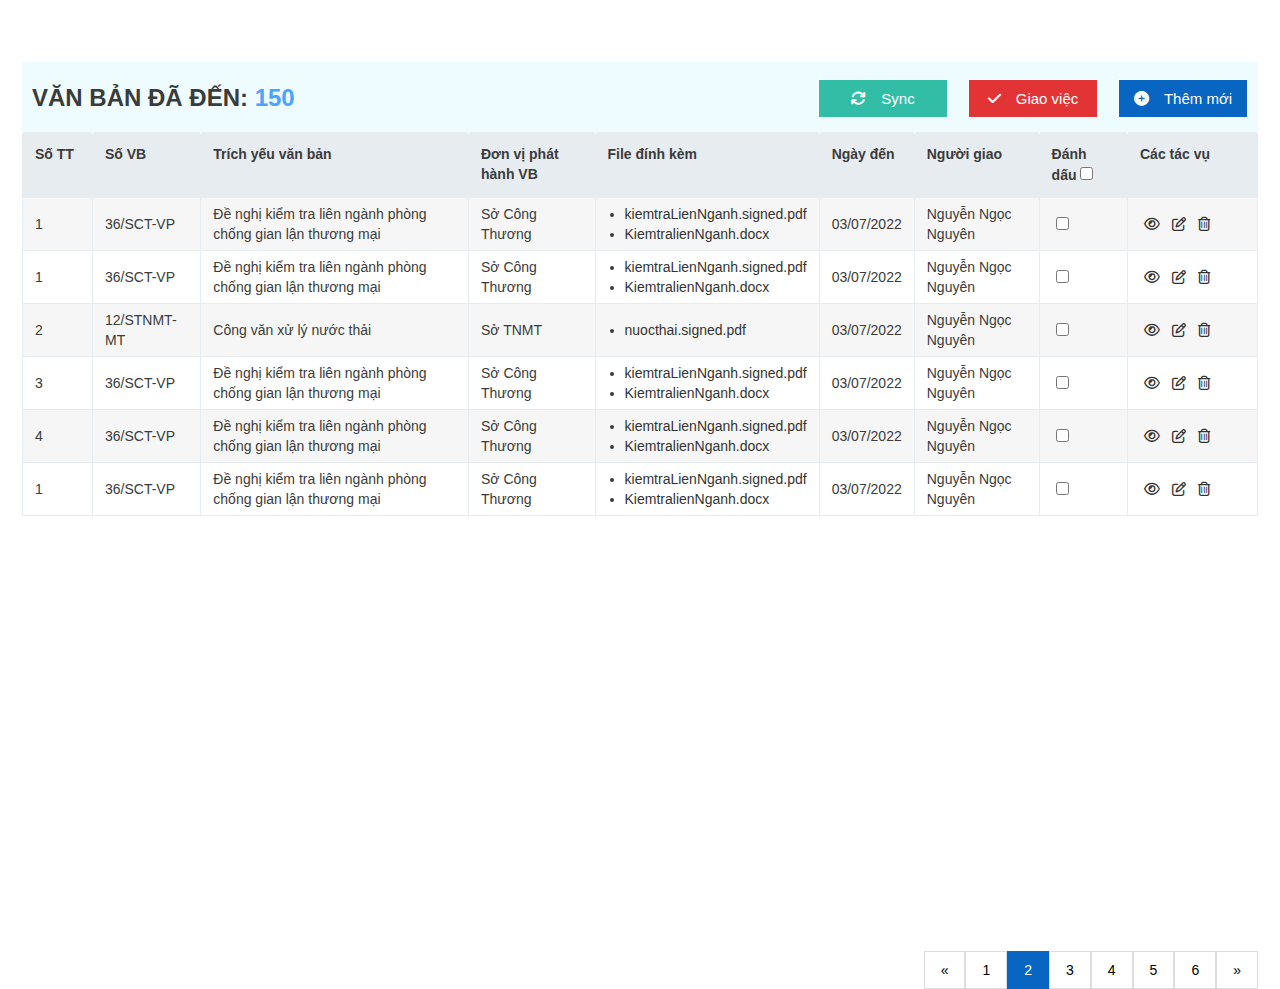
<file: index.html>
<!DOCTYPE html>
<html lang="en">

<head>
    <meta charset="UTF-8">
    <meta http-equiv="X-UA-Compatible" content="IE=edge">
    <meta name="viewport" content="width=device-width, initial-scale=1.0">
    <link rel="stylesheet" type="text/css" href="css/remind.css" />
    <link rel="stylesheet" type="text/css" href="https://cdnjs.cloudflare.com/ajax/libs/font-awesome/6.1.1/css/all.css" />
    <title>VĂN BẢN ĐẾN - PHÂN CÔNG NHẮC VIỆC</title>
</head>

<body>

    <div class="remind-section">
        <div class="remind-header">
            <h1 class="remind-header__text">Văn bản đã đến: <span>150</span></h1>
            <div class="remind-header__buttonGroup">
                <button class="BtnSync" name=""><i class="fa-solid fa-arrows-rotate"></i>Sync</button>
                <button class="BtnAssignTask" id="openformAssign"><i class="fa-solid fa-check"></i>Giao việc</button>
                <button class="BtnAddNewTask" id="openformAdd"><i class="fa-solid fa-circle-plus"></i>Thêm mới</button>
            </div>
        </div>

        <div class="table-document-income">
            <table class="table table-bordered table-fixed_header">
                <thead>
                    <tr>
                        <th>Số TT</th>
                        <th>Số VB</th>
                        <th> Trích yếu văn bản </th>
                        <th> Đơn vị phát hành VB </th>
                        <th> File đính kèm </th>
                        <th> Ngày đến </th>
                        <th> Người giao </th>
                        <th> <span>Đánh dấu</span><input type="checkbox" name="checkAllVB" /> </th>
                        <th> Các tác vụ </th>
                    </tr>
                </thead>
                <tbody>
                    <tr>
                        <td> 1 </td>
                        <td> 36/SCT-VP </td>
                        <td> Đề nghị kiểm tra liên ngành phòng chống gian lận thương mại </td>
                        <td> Sở Công Thương </td>
                        <td>
                            <ul class="listfile-documents">
                                <li><a href="#">kiemtraLienNganh.signed.pdf</a></li>
                                <li><a href="#">KiemtralienNganh.docx</a></li>
                            </ul>
                        </td>
                        <td> 03/07/2022 </td>
                        <td> Nguyễn Ngọc Nguyên </td>
                        <td><input type="checkbox" name="checkVB1" /> </td>
                        <td>
                            <a href="#"><i class="fa-regular fa-eye"></i></a>
                            <a href="#"><i class="fa-regular fa-pen-to-square"></i></a>
                            <a href="#"><i class="fa-regular fa-trash-can"></i></a>
                        </td>
                    </tr>
                    <tr>
                        <td> 1 </td>
                        <td> 36/SCT-VP </td>
                        <td> Đề nghị kiểm tra liên ngành phòng chống gian lận thương mại </td>
                        <td> Sở Công Thương </td>
                        <td>
                            <ul class="listfile-documents">
                                <li><a href="#">kiemtraLienNganh.signed.pdf</a></li>
                                <li><a href="#">KiemtralienNganh.docx</a></li>
                            </ul>
                        </td>
                        <td> 03/07/2022 </td>
                        <td> Nguyễn Ngọc Nguyên </td>
                        <td><input type="checkbox" name="checkVB1" /> </td>
                        <td>
                            <a href="#"><i class="fa-regular fa-eye"></i></a>
                            <a href="#"><i class="fa-regular fa-pen-to-square"></i></a>
                            <a href="#"><i class="fa-regular fa-trash-can"></i></a>
                        </td>
                    </tr>
                    <tr>
                        <td> 2 </td>
                        <td> 12/STNMT-MT </td>
                        <td> Công văn xử lý nước thải </td>
                        <td> Sở TNMT </td>
                        <td>
                            <ul class="listfile-documents">
                                <li><a href="#">nuocthai.signed.pdf</a></li>

                            </ul>
                        </td>
                        <td> 03/07/2022 </td>
                        <td> Nguyễn Ngọc Nguyên </td>
                        <td><input type="checkbox" name="checkVB1" /> </td>
                        <td>
                            <a href="#"><i class="fa-regular fa-eye"></i></a>
                            <a href="#"><i class="fa-regular fa-pen-to-square"></i></a>
                            <a href="#"><i class="fa-regular fa-trash-can"></i></a>
                        </td>
                    </tr>
                    <tr>
                        <td> 3 </td>
                        <td> 36/SCT-VP </td>
                        <td> Đề nghị kiểm tra liên ngành phòng chống gian lận thương mại </td>
                        <td> Sở Công Thương </td>
                        <td>
                            <ul class="listfile-documents">
                                <li><a href="#">kiemtraLienNganh.signed.pdf</a></li>
                                <li><a href="#">KiemtralienNganh.docx</a></li>
                            </ul>
                        </td>
                        <td> 03/07/2022 </td>
                        <td> Nguyễn Ngọc Nguyên </td>
                        <td><input type="checkbox" name="checkVB1" /> </td>
                        <td>
                            <a href="#"><i class="fa-regular fa-eye"></i></a>
                            <a href="#"><i class="fa-regular fa-pen-to-square"></i></a>
                            <a href="#"><i class="fa-regular fa-trash-can"></i></a>
                        </td>
                    </tr>
                    <tr>
                        <td> 4 </td>
                        <td> 36/SCT-VP </td>
                        <td> Đề nghị kiểm tra liên ngành phòng chống gian lận thương mại </td>
                        <td> Sở Công Thương </td>
                        <td>
                            <ul class="listfile-documents">
                                <li><a href="#">kiemtraLienNganh.signed.pdf</a></li>
                                <li><a href="#">KiemtralienNganh.docx</a></li>
                            </ul>
                        </td>
                        <td> 03/07/2022 </td>
                        <td> Nguyễn Ngọc Nguyên </td>
                        <td><input type="checkbox" name="checkVB1" /> </td>
                        <td>
                            <a href="#"><i class="fa-regular fa-eye"></i></a>
                            <a href="#"><i class="fa-regular fa-pen-to-square"></i></a>
                            <a href="#"><i class="fa-regular fa-trash-can"></i></a>
                        </td>
                    </tr>
                    <tr>
                        <td> 1 </td>
                        <td> 36/SCT-VP </td>
                        <td> Đề nghị kiểm tra liên ngành phòng chống gian lận thương mại </td>
                        <td> Sở Công Thương </td>
                        <td>
                            <ul class="listfile-documents">
                                <li><a href="#">kiemtraLienNganh.signed.pdf</a></li>
                                <li><a href="#">KiemtralienNganh.docx</a></li>
                            </ul>
                        </td>
                        <td> 03/07/2022 </td>
                        <td> Nguyễn Ngọc Nguyên </td>
                        <td><input type="checkbox" name="checkVB1" /> </td>
                        <td>
                            <a href="#"><i class="fa-regular fa-eye"></i></a>
                            <a href="#"><i class="fa-regular fa-pen-to-square"></i></a>
                            <a href="#"><i class="fa-regular fa-trash-can"></i></a>
                        </td>
                    </tr>
                </tbody>
            </table>

        </div>
        <div class="pagination">
            <a href="#">&laquo;</a>
            <a href="#">1</a>
            <a href="#" class="active">2</a>
            <a href="#">3</a>
            <a href="#">4</a>
            <a href="#">5</a>
            <a href="#">6</a>
            <a href="#">&raquo;</a>
        </div>
    </div>
    <form action="#">

        <div id="addNewModal" class="modal">
            <div class="addnew-wrapper modal-content">
                <!-- Modal content -->

                <span class="closeForm">&times;</span>
                <h3 class="addnew-wrapper__title">Thêm mới văn bản đến</h3>
                <div class="addnew-wrapper__groupinput">
                    <div class="addnew-wrapper__groupinput__child"><label for="stt">Số TT <span class="red">*</span></label><input type="number" name="stt" required class="sttvb" /></div>
                    <div class="addnew-wrapper__groupinput__child"><label for="noDocument">Số Văn bản <span class="red">*</span></label><input type="text" name="noDocument" required class="sovanban" /></div>
                    <div class="addnew-wrapper__groupinput__child"><label for="shortDocument">Trích yếu văn bản <span class="red">*</span></label><input type="text" name="shortDocument" required class="trichyeuvanban"></div>
                </div>
                <div class="addnew-wrapper__groupinput">
                    <div class="addnew-wrapper__groupinput__child"><label for="stt">Đơn vị phát hành <span class="red">*</span></label><input type="text" name="donvi" required class="donviphathanh" /></div>
                    <div class="addnew-wrapper__groupinput__child"><label for="noDocument">Ngày đến <span class="red">*</span></label><input type="date" name="dateArrive" required/></div>
                    <div class="addnew-wrapper__groupinput__child"><label for="shortDocument">Người giao <span class="red">*</span></label><input type="text" name="asignPersion" required class="nguoigiao" /></div>

                </div>

                <div class="addnew-wrapper__groupinput">
                    <div class="addnew-wrapper__groupinput__child"><label for="stt">File đính kèm <span class="red">*</span></label><input type="file" name="fileattach" required class="uploadfilevb" /></div>

                </div>

                <div class="addnew-wrapper__groupbutton">
                    <button type="submit" name="saveform" class="saveform">Lưu lại</button>
                    <button name="closeform" class="closeform2">Đóng</button>

                </div>

            </div>
        </div>
    </form>

    <script>
        // Get the modal
        const modal = document.getElementById("addNewModal");

        const btnModals = document.querySelectorAll("[data-trigger='modal']");

        // Get the button that opens the modal
        const openModal = document.getElementById("openformAdd");

        const openModal2 = document.getElementById("openformAssign");

        // Get the <span> element that closes the modal
        const closeModal = document.getElementsByClassName("closeForm")[0];

        const closeModal2 = document.getElementsByClassName("closeform2")[0];

        // When the user clicks the button, open the modal  Add new Form
        openModal.onclick = function() {
                modal.style.display = "block";
            }
            // When the user clicks the button, open the modal Assign Form
        openModal2.onclick = function() {
            modal.style.display = "block";
        }

        // When the user clicks on <span> (x), close the modal Add New Form
        closeModal.onclick = function() {
            modal.style.display = "none";
        }

        // When the user clicks on button Close, close the modal Assign Form
        closeModal2.onclick = function() {
            modal.style.display = "none";
        }
    </script>

</body>

</html>
</file>
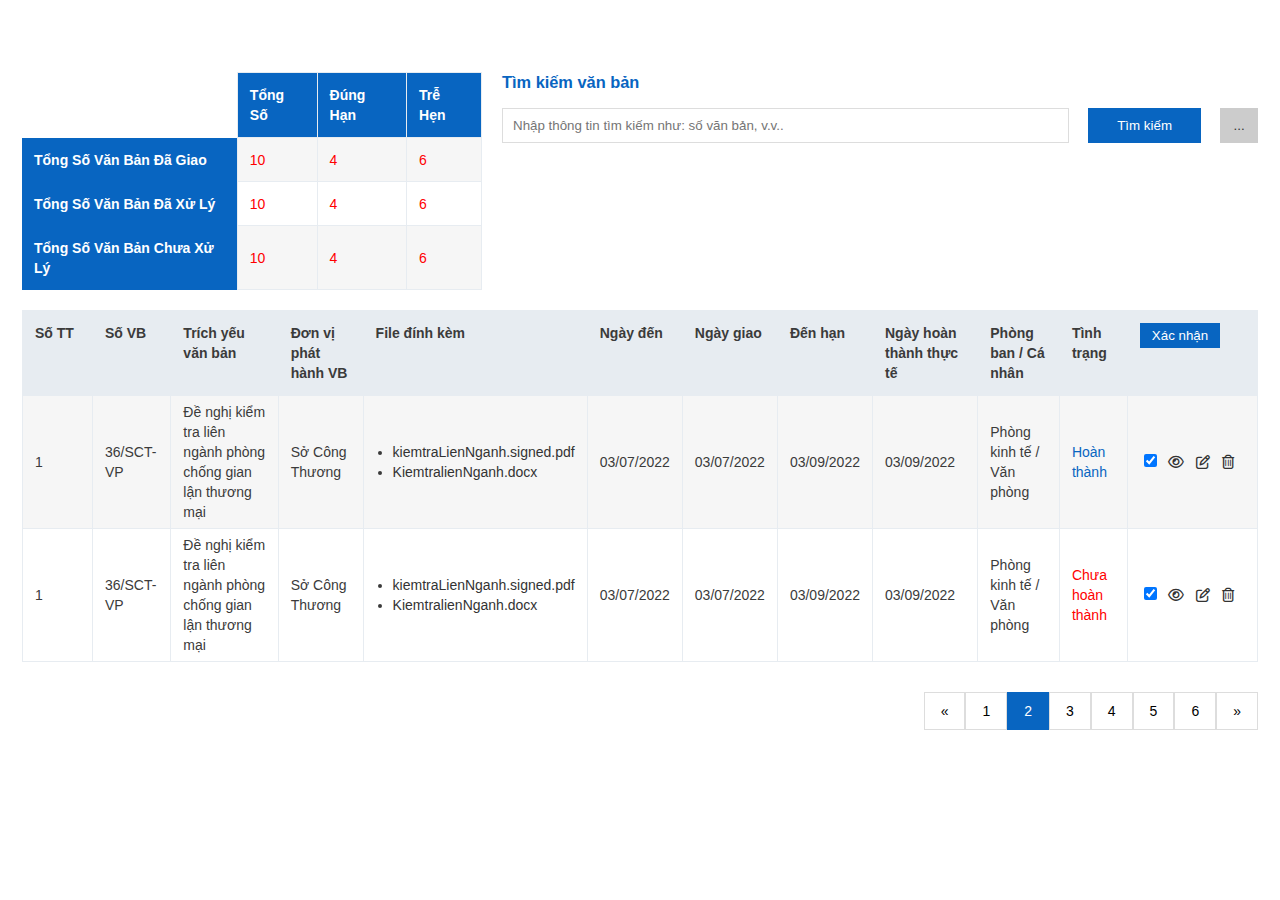
<file: capnhat-congviec.html>
<!DOCTYPE html>
<html lang="en">

<head>
    <meta charset="UTF-8">
    <meta http-equiv="X-UA-Compatible" content="IE=edge">
    <meta name="viewport" content="width=device-width, initial-scale=1.0">
    <link rel="stylesheet" type="text/css" href="css/remind.css" />
    <link rel="stylesheet" type="text/css" href="https://cdnjs.cloudflare.com/ajax/libs/font-awesome/6.1.1/css/all.css" />
    <title>CẬP NHẬT CÔNG VIỆC - PHÂN CÔNG NHẮC VIỆC</title>
</head>

<body>
    <div class="remind-section">
        <div class="remind-section__first">
            <table class="table table-bordered table-task-summary">
                <thead>
                    <tr>
                        <th scope="col"></th>
                        <th scope="col" class="bghead">Tổng số</th>
                        <th scope="col" class="bghead">Đúng hạn</th>
                        <th scope="col" class="bghead">Trễ hẹn</th>
                    </tr>
                </thead>
                <tbody>
                    <tr>
                        <th scope="row" class="row-header">Tổng số văn bản đã giao</th>
                        <td>10</td>
                        <td>4</td>
                        <td>6</td>
                    </tr>
                    <tr>
                        <th scope="row" class="row-header">Tổng số văn bản đã xử lý</th>
                        <td>10</td>
                        <td>4</td>
                        <td>6</td>
                    </tr>
                    <tr>
                        <th scope="row" class="row-header">Tổng số văn bản chưa xử lý</th>
                        <td>10</td>
                        <td>4</td>
                        <td>6</td>
                    </tr>
                </tbody>
            </table>
            <div class="search-group">
                <h3 class="search-title">Tìm kiếm văn bản</h3>
                <form action="#">
                    <div class="search-form-group">
                        <input type="search" class="search-task" placeholder="Nhập thông tin tìm kiếm như: số văn bản, v.v.." />
                        <button type="submit" class="searchtaskbutton">Tìm kiếm</button>
                        <button class="showmore" onclick="showFormAdvanceSearch()">...</button>
                    </div>
                    <div class="advance-search" id="IDadvance-search">
                        <div class="advance-search-group">
                            <div class="advance-search-child">
                                <label for="fromdate">Từ ngày</label>
                                <input type="date" name="fromdate" id="fromdate" />
                            </div>

                            <div class="advance-search-child">
                                <label for="enddate">Đến ngày</label>
                                <input type="date" name="enddate" />
                            </div>
                            <div class="advance-search-child">
                                <label for="fromdatedelivery">Từ ngày giao</label>
                                <input type="date" name="fromdatedelivery" id="fromdatedelivery" />
                            </div>
                            <div class="advance-search-child">
                                <label for="enddatedelivery">Đến ngày giao</label>
                                <input type="date" name="fromdatedelivery" id="enddatedelivery" />
                            </div>
                            <div class="advance-search-child">
                                <label for="statusform">Trạng thái</label>
                                <select name="statusform" id="statusform">
                            <option value="Chọn" disabled>Chọn</option>
                            <option value="Đã hoàn thành">Đã hoàn thành</option>
                            <option value="Chưa hoàn thành">Chưa hoàn thành</option>
                        </select>
                            </div>
                        </div>
                    </div>
                </form>
            </div>
        </div>


        <div class="table-document-update">
            <table class="table table-bordered table-fixed_header">
                <thead>
                    <tr>
                        <th>Số TT</th>
                        <th>Số VB</th>
                        <th> Trích yếu văn bản </th>
                        <th> Đơn vị phát hành VB </th>
                        <th> File đính kèm </th>
                        <th> Ngày đến </th>
                        <th> Ngày giao </th>
                        <th> Đến hạn </th>
                        <th> Ngày hoàn thành thực tế</th>
                        <th> Phòng ban / Cá nhân</th>
                        <th> Tình trạng</th>
                        <th> <button class="btn-confirm-table">Xác nhận</button> </th>
                    </tr>
                </thead>
                <tbody>
                    <tr>
                        <td> 1 </td>
                        <td> 36/SCT-VP </td>
                        <td> Đề nghị kiểm tra liên ngành phòng chống gian lận thương mại </td>
                        <td> Sở Công Thương </td>
                        <td>
                            <ul class="listfile-documents">
                                <li><a href="#">kiemtraLienNganh.signed.pdf</a></li>
                                <li><a href="#">KiemtralienNganh.docx</a></li>
                            </ul>
                        </td>
                        <td> 03/07/2022 </td>
                        <td> 03/07/2022 </td>
                        <td> 03/09/2022 </td>
                        <td> 03/09/2022 </td>
                        <td> Phòng kinh tế / Văn phòng </td>
                        <td><span class="colordone"> Hoàn thành </span></td>
                        <td><input type="checkbox" name="checkVB1" checked/>
                            <a href="#"><i class="fa-regular fa-eye"></i></a>
                            <a href="#"><i class="fa-regular fa-pen-to-square"></i></a>
                            <a href="#"><i class="fa-regular fa-trash-can"></i></a>
                        </td>
                    </tr>


                    <tr>
                        <td> 1 </td>
                        <td> 36/SCT-VP </td>
                        <td> Đề nghị kiểm tra liên ngành phòng chống gian lận thương mại </td>
                        <td> Sở Công Thương </td>
                        <td>
                            <ul class="listfile-documents">
                                <li><a href="#">kiemtraLienNganh.signed.pdf</a></li>
                                <li><a href="#">KiemtralienNganh.docx</a></li>
                            </ul>
                        </td>
                        <td> 03/07/2022 </td>
                        <td> 03/07/2022 </td>
                        <td> 03/09/2022 </td>
                        <td> 03/09/2022 </td>
                        <td> Phòng kinh tế / Văn phòng </td>
                        <td> <span class="colornotdone">Chưa hoàn thành</span> </td>
                        <td><input type="checkbox" name="checkVB1" checked/>
                            <a href="#"><i class="fa-regular fa-eye"></i></a>
                            <a href="#"><i class="fa-regular fa-pen-to-square"></i></a>
                            <a href="#"><i class="fa-regular fa-trash-can"></i></a>
                        </td>
                    </tr>

                </tbody>
            </table>

        </div>
        <div class="pagination">
            <a href="#">&laquo;</a>
            <a href="#">1</a>
            <a href="#" class="active">2</a>
            <a href="#">3</a>
            <a href="#">4</a>
            <a href="#">5</a>
            <a href="#">6</a>
            <a href="#">&raquo;</a>
        </div>
    </div>

    <script>
        function showFormAdvanceSearch() {
            const showForm = document.getElementById("IDadvance-search");

            if (showForm.classList.contains("advance-search")) {
                showForm.classList.remove("advance-search");
            } else {
                showForm.classList.add("advance-search");
            }
        }
    </script>
</body>

</html>
</file>
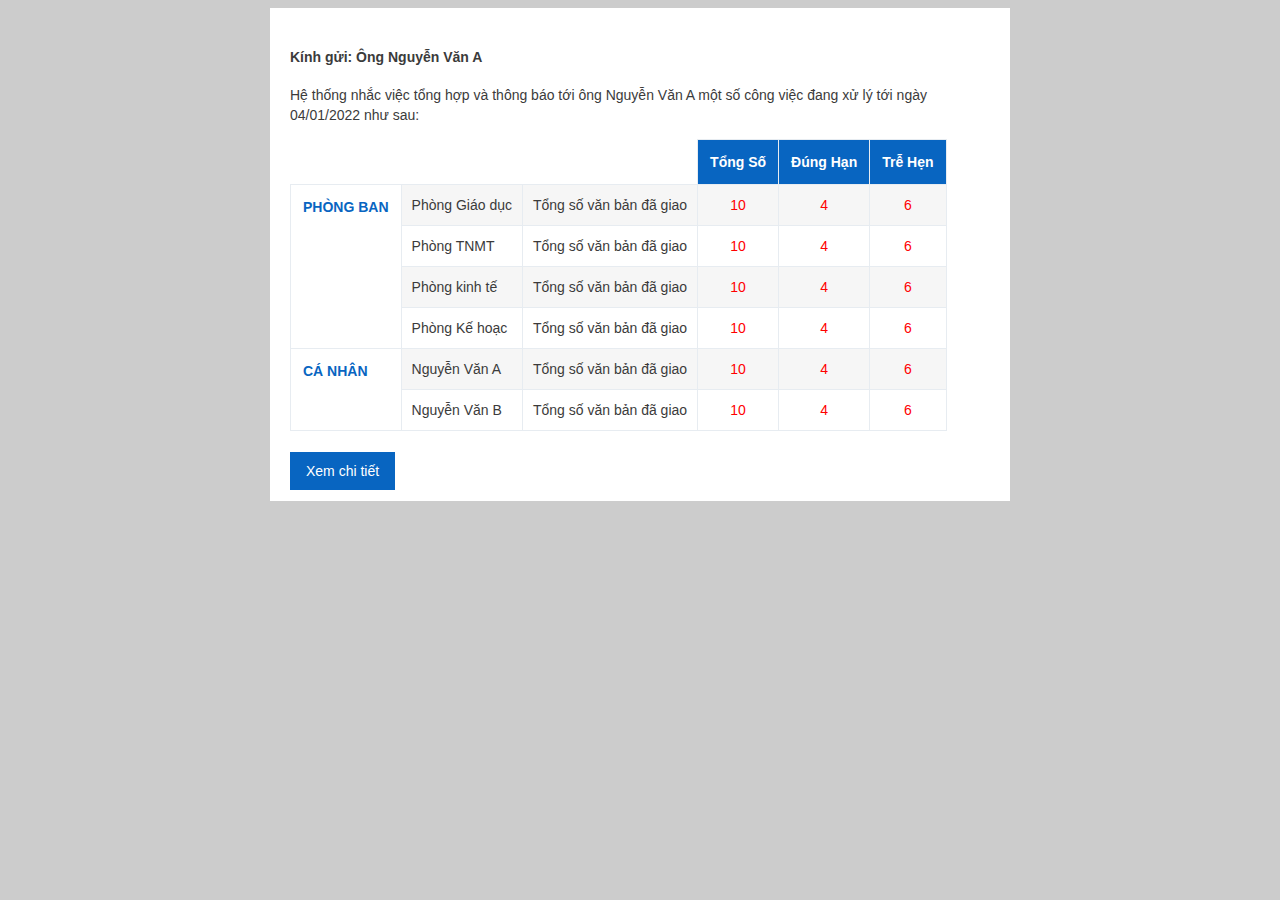
<file: email-template.html>
<!DOCTYPE html>
<html lang="en">

<head>
    <meta charset="UTF-8">
    <meta http-equiv="X-UA-Compatible" content="IE=edge">
    <meta name="viewport" content="width=, initial-scale=1.0">
    <link rel="stylesheet" type="text/css" href="css/email-template.css" />
    <link rel="stylesheet" type="text/css" href="https://cdnjs.cloudflare.com/ajax/libs/font-awesome/6.1.1/css/all.css" />

    <title>Document</title>
</head>

<body>
    <div class="section-email-template">
        <h4>Kính gửi: Ông Nguyễn Văn A</h4>
        <p>Hệ thống nhắc việc tổng hợp và thông báo tới ông Nguyễn Văn A một số công việc đang xử lý tới ngày 04/01/2022 như sau:</p>
        <table class=" table table-bordered table-email-template ">
            <thead>
                <tr>
                    <th scope="col " colspan="3 "></th>
                    <th scope="col " class="bghead ">Tổng số</th>
                    <th scope="col " class="bghead ">Đúng hạn</th>
                    <th scope="col " class="bghead ">Trễ hẹn</th>
                </tr>
            </thead>
            <tbody>
                <tr>

                    <th scope="row " class="row-header " rowspan="4 ">Phòng ban</th>
                    <td>Phòng Giáo dục</td>
                    <td> Tổng số văn bản đã giao</td>
                    <td>10</td>
                    <td>4</td>
                    <td>6</td>
                </tr>
                <tr>

                    <td>Phòng TNMT</td>
                    <td> Tổng số văn bản đã giao</td>
                    <td>10</td>
                    <td>4</td>
                    <td>6</td>
                </tr>
                <tr>

                    <td>Phòng kinh tế</td>
                    <td> Tổng số văn bản đã giao</td>
                    <td>10</td>
                    <td>4</td>
                    <td>6</td>
                </tr>
                <tr>
                    <td>Phòng Kế hoạc</td>
                    <td> Tổng số văn bản đã giao</td>
                    <td>10</td>
                    <td>4</td>
                    <td>6</td>
                </tr>
                <tr>

                    <th scope="row " class="row-header " rowspan="2 ">Cá nhân</th>
                    <td>Nguyễn Văn A</td>
                    <td> Tổng số văn bản đã giao</td>
                    <td>10</td>
                    <td>4</td>
                    <td>6</td>
                </tr>
                <tr>

                    <td>Nguyễn Văn B</td>
                    <td> Tổng số văn bản đã giao</td>
                    <td>10</td>
                    <td>4</td>
                    <td>6</td>
                </tr>

            </tbody>
        </table>
        <a href="#" class="viewdetailstatus">Xem chi tiết</a>
    </div>

</body>

</html>
</file>
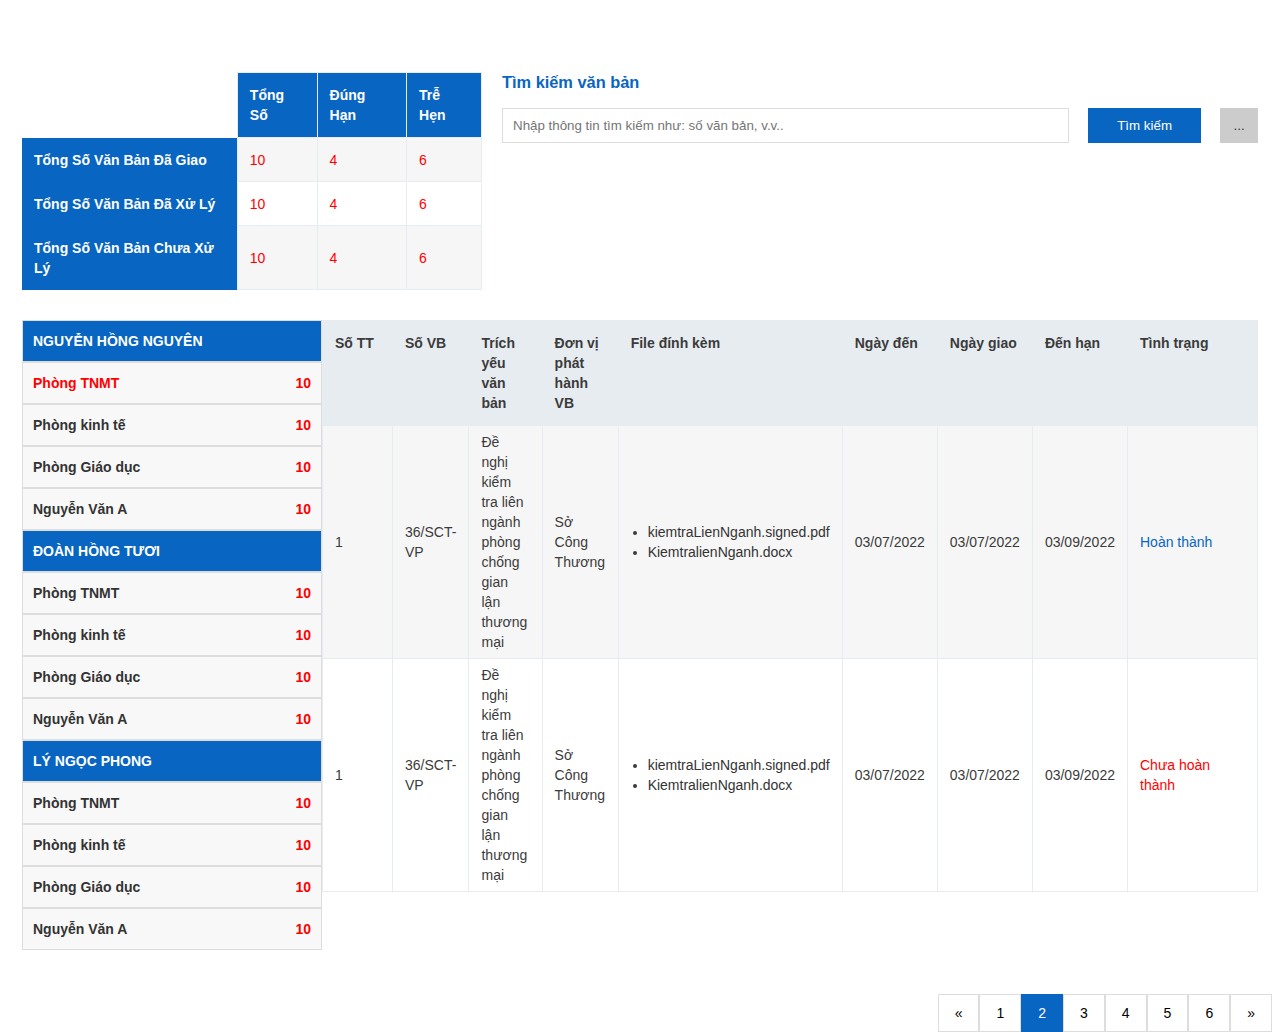
<file: nhacviec.html>
<!DOCTYPE html>
<html lang="en">

<head>
    <meta charset="UTF-8">
    <meta http-equiv="X-UA-Compatible" content="IE=edge">
    <meta name="viewport" content="width=device-width, initial-scale=1.0">
    <link rel="stylesheet" type="text/css" href="css/remind.css" />
    <link rel="stylesheet" type="text/css" href="https://cdnjs.cloudflare.com/ajax/libs/font-awesome/6.1.1/css/all.css" />
    <title>NHẮC VIỆC - PHÂN CÔNG NHẮC VIỆC</title>
</head>

<body>
    <div class="remind-section">
        <div class="remind-section__first">
            <table class="table table-bordered table-task-summary">
                <thead>
                    <tr>
                        <th scope="col"></th>
                        <th scope="col" class="bghead">Tổng số</th>
                        <th scope="col" class="bghead">Đúng hạn</th>
                        <th scope="col" class="bghead">Trễ hẹn</th>
                    </tr>
                </thead>
                <tbody>
                    <tr>
                        <th scope="row" class="row-header">Tổng số văn bản đã giao</th>
                        <td>10</td>
                        <td>4</td>
                        <td>6</td>
                    </tr>
                    <tr>
                        <th scope="row" class="row-header">Tổng số văn bản đã xử lý</th>
                        <td>10</td>
                        <td>4</td>
                        <td>6</td>
                    </tr>
                    <tr>
                        <th scope="row" class="row-header">Tổng số văn bản chưa xử lý</th>
                        <td>10</td>
                        <td>4</td>
                        <td>6</td>
                    </tr>
                </tbody>
            </table>
            <div class="search-group">
                <h3 class="search-title">Tìm kiếm văn bản</h3>
                <form action="#">
                    <div class="search-form-group">
                        <input type="search" class="search-task" placeholder="Nhập thông tin tìm kiếm như: số văn bản, v.v.." />
                        <button type="submit" class="searchtaskbutton">Tìm kiếm</button>
                        <button class="showmore" onclick="showFormAdvanceSearch()">...</button>
                    </div>
                    <div class="advance-search" id="IDadvance-search">
                        <div class="advance-search-group">
                            <div class="advance-search-child">
                                <label for="fromdate">Từ ngày</label>
                                <input type="date" name="fromdate" id="fromdate" />
                            </div>

                            <div class="advance-search-child">
                                <label for="enddate">Đến ngày</label>
                                <input type="date" name="enddate" />
                            </div>
                            <div class="advance-search-child">
                                <label for="fromdatedelivery">Từ ngày giao</label>
                                <input type="date" name="fromdatedelivery" id="fromdatedelivery" />
                            </div>
                            <div class="advance-search-child">
                                <label for="enddatedelivery">Đến ngày giao</label>
                                <input type="date" name="fromdatedelivery" id="enddatedelivery" />
                            </div>
                            <div class="advance-search-child">
                                <label for="statusform">Trạng thái</label>
                                <select name="statusform" id="statusform">
                            <option value="Chọn" disabled>Chọn</option>
                            <option value="Đã hoàn thành">Đã hoàn thành</option>
                            <option value="Chưa hoàn thành">Chưa hoàn thành</option>
                        </select>
                            </div>
                        </div>
                    </div>
                </form>
            </div>
        </div>

        <div class="nhacviec-container">
            <div class="left-list">
                <ul>
                    <li class="nameStaff">
                        <a href="#">Nguyễn Hồng Nguyên</a>
                    </li>
                    <li class="active">
                        <a href="#">Phòng TNMT <span>10</span></a>

                    </li>
                    <li>
                        <a href="#">Phòng kinh tế <span>10</span></a>

                    </li>
                    <li>
                        <a href="#">Phòng Giáo dục <span>10</span></a>

                    </li>
                    <li>
                        <a href="#">Nguyễn Văn A <span class="colorone">10</span></a>

                    </li>
                </ul>
                <ul>
                    <li class="nameStaff">
                        <a href="#">Đoàn Hồng Tươi</a>
                    </li>
                    <li>
                        <a href="#">Phòng TNMT <span>10</span></a>

                    </li>
                    <li>
                        <a href="#">Phòng kinh tế <span>10</span></a>

                    </li>
                    <li>
                        <a href="#">Phòng Giáo dục <span>10</span></a>

                    </li>
                    <li>
                        <a href="#">Nguyễn Văn A <span class="colorone">10</span></a>

                    </li>
                </ul>
                <ul>
                    <li class="nameStaff">
                        <a href="#">Lý Ngọc Phong</a>
                    </li>
                    <li>
                        <a href="#">Phòng TNMT <span>10</span></a>

                    </li>
                    <li>
                        <a href="#">Phòng kinh tế <span>10</span></a>

                    </li>
                    <li>
                        <a href="#">Phòng Giáo dục <span>10</span></a>

                    </li>
                    <li>
                        <a href="#">Nguyễn Văn A <span class="colorone">10</span></a>

                    </li>
                </ul>
            </div>
            <div class="table-document-update">
                <table class="table table-bordered table-fixed_header">
                    <thead>
                        <tr>
                            <th>Số TT</th>
                            <th>Số VB</th>
                            <th> Trích yếu văn bản </th>
                            <th> Đơn vị phát hành VB </th>
                            <th> File đính kèm </th>
                            <th> Ngày đến </th>
                            <th> Ngày giao </th>
                            <th> Đến hạn </th>
                            <th> Tình trạng</th>
                        </tr>
                    </thead>
                    <tbody>
                        <tr>
                            <td> 1 </td>
                            <td> 36/SCT-VP </td>
                            <td> Đề nghị kiểm tra liên ngành phòng chống gian lận thương mại </td>
                            <td> Sở Công Thương </td>
                            <td>
                                <ul class="listfile-documents">
                                    <li><a href="#">kiemtraLienNganh.signed.pdf</a></li>
                                    <li><a href="#">KiemtralienNganh.docx</a></li>
                                </ul>
                            </td>
                            <td> 03/07/2022 </td>
                            <td> 03/07/2022 </td>
                            <td> 03/09/2022 </td>
                            <td><span class="colordone"> Hoàn thành </span></td>
                        </tr>
                        <tr>
                            <td> 1 </td>
                            <td> 36/SCT-VP </td>
                            <td> Đề nghị kiểm tra liên ngành phòng chống gian lận thương mại </td>
                            <td> Sở Công Thương </td>
                            <td>
                                <ul class="listfile-documents">
                                    <li><a href="#">kiemtraLienNganh.signed.pdf</a></li>
                                    <li><a href="#">KiemtralienNganh.docx</a></li>
                                </ul>
                            </td>
                            <td> 03/07/2022 </td>
                            <td> 03/07/2022 </td>
                            <td> 03/09/2022 </td>

                            <td> <span class="colornotdone">Chưa hoàn thành</span> </td>

                        </tr>

                    </tbody>
                </table>

            </div>
        </div>



    </div>
    <div class="pagination">
        <a href="#">&laquo;</a>
        <a href="#">1</a>
        <a href="#" class="active">2</a>
        <a href="#">3</a>
        <a href="#">4</a>
        <a href="#">5</a>
        <a href="#">6</a>
        <a href="#">&raquo;</a>
    </div>

    <script>
        function showFormAdvanceSearch() {
            const showForm = document.getElementById("IDadvance-search");

            if (showForm.classList.contains("advance-search")) {
                showForm.classList.remove("advance-search");
            } else {
                showForm.classList.add("advance-search");
            }
        }
    </script>
</body>

</html>
</file>
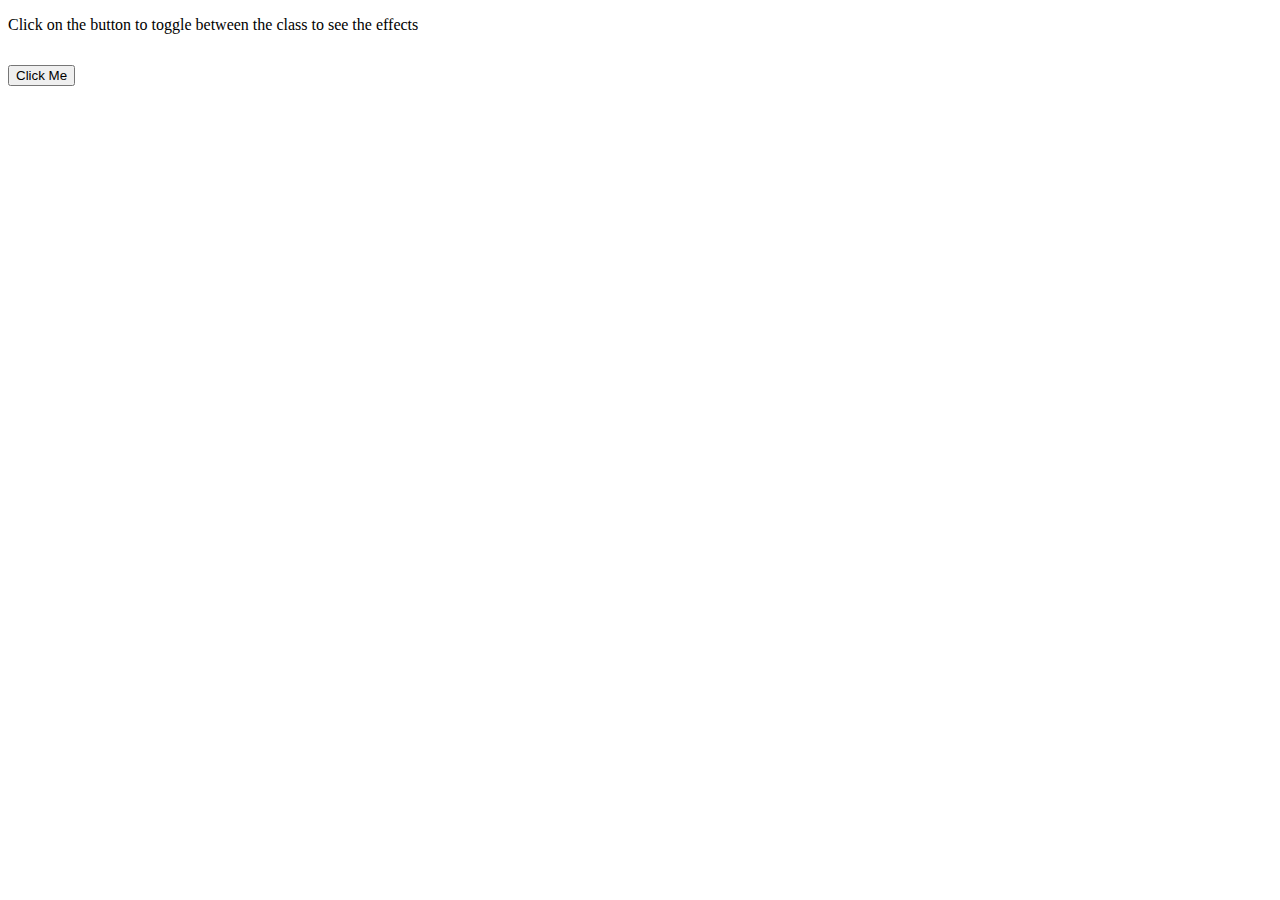
<file: test.html>
<!DOCTYPE html>
<html lang="en">

<head>
    <meta charset="UTF-8">
    <title>Geeks for Geeks</title>
    <style>
        .paragraphClass {
            font-size: 30px;
            color: red;
        }
        
        #Button {
            margin-top: 15px;
        }
    </style>

    <script>
        function myFunc() {
            var para = document.getElementById("p");

            if (para.classList.contains("paragraphClass")) {
                para.classList.remove("paragraphClass");
            } else {
                para.classList.add("paragraphClass");
            }
        }
    </script>
</head>

<body>
    <p id="p">
        Click on the button to toggle between the class to see the effects
    </p>

    <button id="Button" onclick="myFunc()">
        Click Me
    </button>
</body>

</html>
</file>
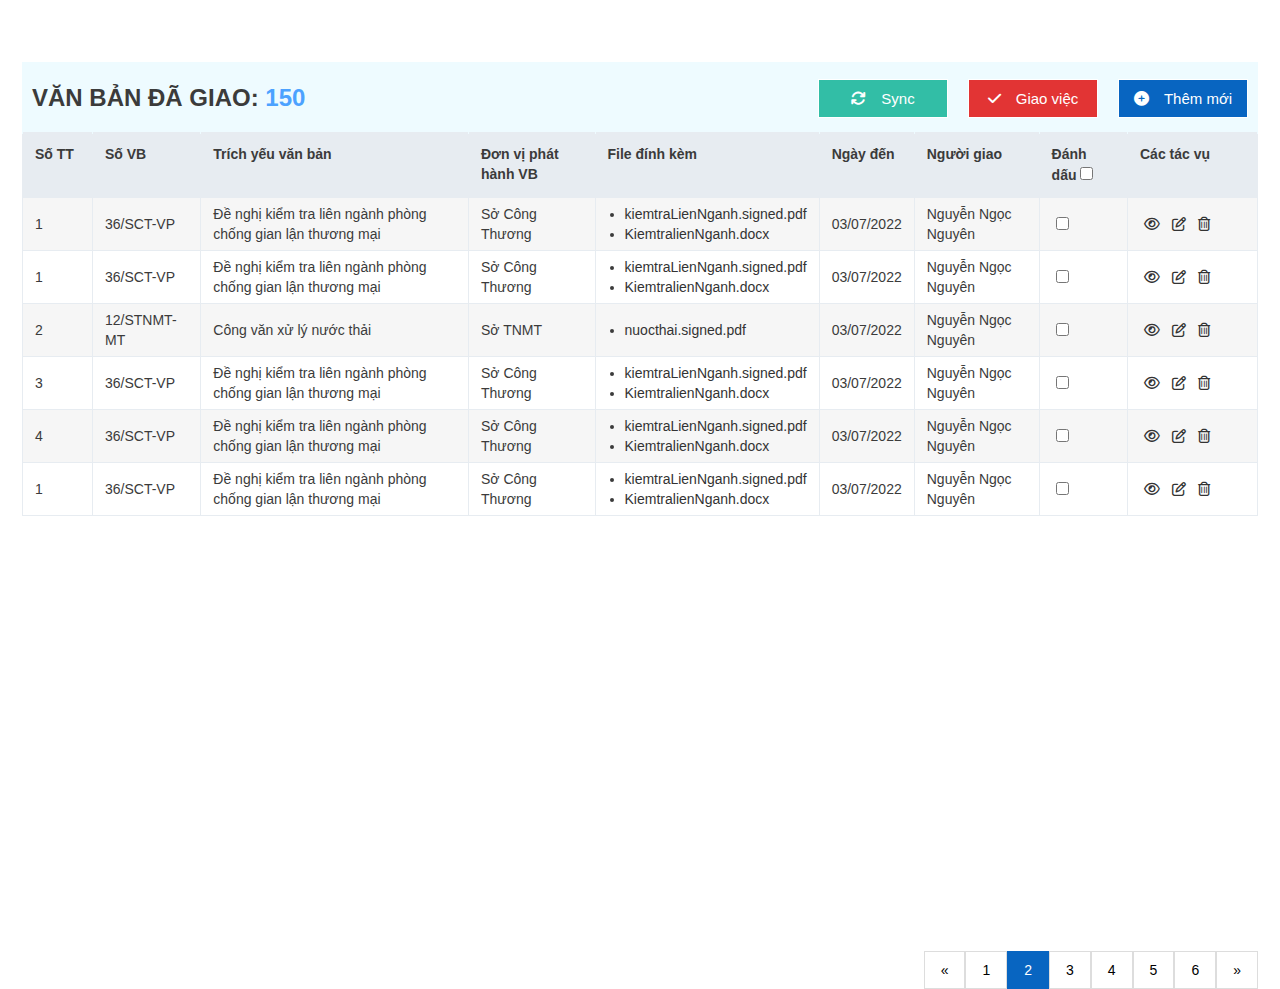
<file: vanban-dagiao.html>
<!DOCTYPE html>
<html lang="en">

<head>
    <meta charset="UTF-8">
    <meta http-equiv="X-UA-Compatible" content="IE=edge">
    <meta name="viewport" content="width=device-width, initial-scale=1.0">
    <link rel="stylesheet" type="text/css" href="css/remind.css" />
    <link rel="stylesheet" type="text/css" href="https://cdnjs.cloudflare.com/ajax/libs/font-awesome/6.1.1/css/all.css" />
    <title>VĂN BẢN ĐÃ GIAO - PHÂN CÔNG NHẮC VIỆC</title>
</head>

<body>
    <div class="remind-section">
        <div class="remind-header">
            <h1 class="remind-header__text">Văn bản đã giao: <span>150</span></h1>
            <div class="remind-header__buttonGroup">
                <button class="BtnSync" name=""><i class="fa-solid fa-arrows-rotate"></i>Sync</button>
                <button class="BtnAssignTask"><i class="fa-solid fa-check"></i>Giao việc</button>
                <button class="BtnAddNewTask"><i class="fa-solid fa-circle-plus"></i>Thêm mới</button>
            </div>
        </div>

        <div class="table-document-income">
            <table class="table table-bordered table-fixed_header">
                <thead>
                    <tr>
                        <th>Số TT</th>
                        <th>Số VB</th>
                        <th> Trích yếu văn bản </th>
                        <th> Đơn vị phát hành VB </th>
                        <th> File đính kèm </th>
                        <th> Ngày đến </th>
                        <th> Người giao </th>
                        <th> <span>Đánh dấu</span><input type="checkbox" name="checkAllVB" /> </th>
                        <th> Các tác vụ </th>
                    </tr>
                </thead>
                <tbody>
                    <tr>
                        <td> 1 </td>
                        <td> 36/SCT-VP </td>
                        <td> Đề nghị kiểm tra liên ngành phòng chống gian lận thương mại </td>
                        <td> Sở Công Thương </td>
                        <td>
                            <ul class="listfile-documents">
                                <li><a href="#">kiemtraLienNganh.signed.pdf</a></li>
                                <li><a href="#">KiemtralienNganh.docx</a></li>
                            </ul>
                        </td>
                        <td> 03/07/2022 </td>
                        <td> Nguyễn Ngọc Nguyên </td>
                        <td><input type="checkbox" name="checkVB1" /> </td>
                        <td>
                            <a href="#"><i class="fa-regular fa-eye"></i></a>
                            <a href="#"><i class="fa-regular fa-pen-to-square"></i></a>
                            <a href="#"><i class="fa-regular fa-trash-can"></i></a>
                        </td>
                    </tr>
                    <tr>
                        <td> 1 </td>
                        <td> 36/SCT-VP </td>
                        <td> Đề nghị kiểm tra liên ngành phòng chống gian lận thương mại </td>
                        <td> Sở Công Thương </td>
                        <td>
                            <ul class="listfile-documents">
                                <li><a href="#">kiemtraLienNganh.signed.pdf</a></li>
                                <li><a href="#">KiemtralienNganh.docx</a></li>
                            </ul>
                        </td>
                        <td> 03/07/2022 </td>
                        <td> Nguyễn Ngọc Nguyên </td>
                        <td><input type="checkbox" name="checkVB1" /> </td>
                        <td>
                            <a href="#"><i class="fa-regular fa-eye"></i></a>
                            <a href="#"><i class="fa-regular fa-pen-to-square"></i></a>
                            <a href="#"><i class="fa-regular fa-trash-can"></i></a>
                        </td>
                    </tr>
                    <tr>
                        <td> 2 </td>
                        <td> 12/STNMT-MT </td>
                        <td> Công văn xử lý nước thải </td>
                        <td> Sở TNMT </td>
                        <td>
                            <ul class="listfile-documents">
                                <li><a href="#">nuocthai.signed.pdf</a></li>

                            </ul>
                        </td>
                        <td> 03/07/2022 </td>
                        <td> Nguyễn Ngọc Nguyên </td>
                        <td><input type="checkbox" name="checkVB1" /> </td>
                        <td>
                            <a href="#"><i class="fa-regular fa-eye"></i></a>
                            <a href="#"><i class="fa-regular fa-pen-to-square"></i></a>
                            <a href="#"><i class="fa-regular fa-trash-can"></i></a>
                        </td>
                    </tr>
                    <tr>
                        <td> 3 </td>
                        <td> 36/SCT-VP </td>
                        <td> Đề nghị kiểm tra liên ngành phòng chống gian lận thương mại </td>
                        <td> Sở Công Thương </td>
                        <td>
                            <ul class="listfile-documents">
                                <li><a href="#">kiemtraLienNganh.signed.pdf</a></li>
                                <li><a href="#">KiemtralienNganh.docx</a></li>
                            </ul>
                        </td>
                        <td> 03/07/2022 </td>
                        <td> Nguyễn Ngọc Nguyên </td>
                        <td><input type="checkbox" name="checkVB1" /> </td>
                        <td>
                            <a href="#"><i class="fa-regular fa-eye"></i></a>
                            <a href="#"><i class="fa-regular fa-pen-to-square"></i></a>
                            <a href="#"><i class="fa-regular fa-trash-can"></i></a>
                        </td>
                    </tr>
                    <tr>
                        <td> 4 </td>
                        <td> 36/SCT-VP </td>
                        <td> Đề nghị kiểm tra liên ngành phòng chống gian lận thương mại </td>
                        <td> Sở Công Thương </td>
                        <td>
                            <ul class="listfile-documents">
                                <li><a href="#">kiemtraLienNganh.signed.pdf</a></li>
                                <li><a href="#">KiemtralienNganh.docx</a></li>
                            </ul>
                        </td>
                        <td> 03/07/2022 </td>
                        <td> Nguyễn Ngọc Nguyên </td>
                        <td><input type="checkbox" name="checkVB1" /> </td>
                        <td>
                            <a href="#"><i class="fa-regular fa-eye"></i></a>
                            <a href="#"><i class="fa-regular fa-pen-to-square"></i></a>
                            <a href="#"><i class="fa-regular fa-trash-can"></i></a>
                        </td>
                    </tr>
                    <tr>
                        <td> 1 </td>
                        <td> 36/SCT-VP </td>
                        <td> Đề nghị kiểm tra liên ngành phòng chống gian lận thương mại </td>
                        <td> Sở Công Thương </td>
                        <td>
                            <ul class="listfile-documents">
                                <li><a href="#">kiemtraLienNganh.signed.pdf</a></li>
                                <li><a href="#">KiemtralienNganh.docx</a></li>
                            </ul>
                        </td>
                        <td> 03/07/2022 </td>
                        <td> Nguyễn Ngọc Nguyên </td>
                        <td><input type="checkbox" name="checkVB1" /> </td>
                        <td>
                            <a href="#"><i class="fa-regular fa-eye"></i></a>
                            <a href="#"><i class="fa-regular fa-pen-to-square"></i></a>
                            <a href="#"><i class="fa-regular fa-trash-can"></i></a>
                        </td>
                    </tr>
                </tbody>
            </table>

        </div>
        <div class="pagination">
            <a href="#">&laquo;</a>
            <a href="#">1</a>
            <a href="#" class="active">2</a>
            <a href="#">3</a>
            <a href="#">4</a>
            <a href="#">5</a>
            <a href="#">6</a>
            <a href="#">&raquo;</a>
        </div>
    </div>

</body>

</html>
</file>
<file: css/remind.css>
* {
  padding: 0;
  -webkit-box-sizing: border-box;
          box-sizing: border-box;
}

body {
  font-family: Arial;
  font-size: 14px;
  line-height: 20px;
  font-weight: 400;
  color: #3b3b3b;
  background: #fff;
}

@media screen and (max-width: 580px) {
  body {
    font-size: 16px;
    line-height: 22px;
  }
}

ul {
  padding: 0;
  margin: 0;
}

a {
  text-decoration: none;
  color: #333;
}

input[type="text"],
input[type="search"],
input[type="submit"],
input[type="date"],
textarea,
select {
  height: 35px;
  border: 1px solid #ddd;
}

input[type="text"]:focus,
input[type="search"]:focus,
input[type="submit"]:focus,
input[type="date"]:focus,
textarea:focus,
select:focus {
  outline: none;
}

.remind-section {
  width: 100%;
  padding: 14px;
}

.remind-section .table-document-income {
  overflow-x: auto;
  min-height: .01%;
  overflow-y: auto;
  height: calc(100vh - 110px);
  padding-top: 0px;
  margin-top: -3px;
}

.remind-section .table-fixed_header {
  border-collapse: collapse;
  width: 100%;
  overflow-x: auto;
  border: none;
}

.remind-section .table-fixed_header tr {
  background: #fff;
}

.remind-section .table-fixed_header tr:nth-of-type(odd) {
  background: #f6f6f6;
}

.remind-section .table-fixed_header tr .colordone {
  color: #0865c1;
}

.remind-section .table-fixed_header tr .colornotdone {
  color: red;
}

.remind-section .table-fixed_header td {
  border: 1px solid #e7ecf1;
  padding: 6px 12px;
}

.remind-section .table-fixed_header td i {
  padding: 4px;
}

.remind-section .table-fixed_header thead th {
  position: -webkit-sticky;
  position: sticky;
  top: 0;
  background-color: #e7ecf1;
  vertical-align: top;
}

.remind-section .table-fixed_header thead th:nth-last-child(1) {
  width: 130px;
}

.remind-section .table-fixed_header th {
  font-weight: 600;
  border: 1px solid #e7ecf1;
  background: #fff;
  padding: 12px;
  text-align: left;
}

.remind-section .table-fixed_header th:nth-child(1) {
  width: 70px;
}

.remind-section .table-fixed_header .listfile-documents {
  margin-left: 17px;
}

.remind-section .table-fixed_header .listfile-documents a {
  text-decoration: none;
  color: #333;
}

.remind-section .table-fixed_header .listfile-documents a:hover {
  color: #0865c1;
}

.remind-header {
  background-color: #eefbff;
  padding: 10px;
  display: -webkit-box;
  display: -ms-flexbox;
  display: flex;
  -webkit-box-align: center;
      -ms-flex-align: center;
          align-items: center;
  -webkit-box-pack: justify;
      -ms-flex-pack: justify;
          justify-content: space-between;
  position: -webkit-sticky;
  position: sticky;
  width: 100%;
  margin-top: 40px;
}

.remind-header__text {
  font-size: 18pt;
  text-transform: uppercase;
}

.remind-header__text span {
  color: #4ca2ff;
  font-weight: bold;
}

.remind-header__buttonGroup {
  display: -webkit-box;
  display: -ms-flexbox;
  display: flex;
  -webkit-box-align: center;
      -ms-flex-align: center;
          align-items: center;
  -webkit-box-pack: end;
      -ms-flex-pack: end;
          justify-content: flex-end;
  gap: 20px;
}

.remind-header__buttonGroup button {
  padding: 10px;
  border: none;
  color: #fff;
  font-size: 15px;
  width: 130px;
  cursor: pointer;
  border: 1px solid;
}

.remind-header__buttonGroup button:hover {
  border: 1px solid #fff;
}

.remind-header__buttonGroup button i {
  padding-right: 15px;
  color: #fff;
}

@media (min-width: 768px) and (max-width: 1023px) {
  .remind-header__buttonGroup button {
    width: 120px;
    font-size: 13px;
  }
}

.remind-header__buttonGroup .BtnSync {
  background-color: #32bea6;
}

.remind-header__buttonGroup .BtnSync:hover {
  background-color: #228999;
}

.remind-header__buttonGroup .BtnAssignTask {
  background-color: #e23434;
}

.remind-header__buttonGroup .BtnAssignTask:hover {
  background-color: #cb0000;
}

.remind-header__buttonGroup .BtnAddNewTask {
  background-color: #0865c1;
}

.remind-header__buttonGroup .BtnAddNewTask:hover {
  background-color: #173b67;
}

/*Pagination*/
.pagination {
  display: inline-block;
  margin-top: 30px;
  float: right;
}

.pagination a {
  color: black;
  float: left;
  padding: 8px 16px;
  text-decoration: none;
  -webkit-transition: background-color 0.3s;
  transition: background-color 0.3s;
  border: 1px solid #ddd;
}

.pagination a.active {
  background-color: #0865c1;
  color: white;
  border: 1px solid #0865c1;
}

.pagination a:hover:not(.active) {
  background-color: #ddd;
}

/* Form Add New Documents*/
.addnew-wrapper {
  width: 100%;
  max-width: 800px;
  background-color: #fff;
  -webkit-box-shadow: 0 1px 3px rgba(0, 0, 0, 0.2);
          box-shadow: 0 1px 3px rgba(0, 0, 0, 0.2);
  padding: 20px;
  margin: 0 auto;
  border-radius: 10px;
}

.addnew-wrapper__title {
  font-size: 16px;
  font-weight: bold;
  color: #333;
  border-bottom: 1px solid #0865c1;
  margin-bottom: 20px;
  padding-bottom: 10px;
}

.addnew-wrapper__groupinput {
  display: -webkit-box;
  display: -ms-flexbox;
  display: flex;
  -ms-flex-wrap: wrap;
      flex-wrap: wrap;
  gap: 12px;
  margin-bottom: 30px;
  -webkit-box-align: center;
      -ms-flex-align: center;
          align-items: center;
  -webkit-box-pack: justify;
      -ms-flex-pack: justify;
          justify-content: space-between;
}

.addnew-wrapper__groupinput__child label {
  display: block;
  font-weight: bold;
}

.addnew-wrapper__groupinput__child label span.red {
  color: #e23434;
}

.addnew-wrapper__groupinput__child input {
  border: 1px solid #ccc;
  padding: 10px;
  height: 30px;
}

.addnew-wrapper__groupinput__child input.sttvb {
  width: 60px;
}

.addnew-wrapper__groupinput__child input.sovanban {
  width: 150px;
}

.addnew-wrapper__groupinput__child input.trichyeuvanban {
  width: 500px;
}

.addnew-wrapper__groupinput__child input:focus {
  outline: none;
  border: 1px solid #4ca2ff;
}

.addnew-wrapper__groupinput__child input.donviphathanh {
  width: 300px;
}

.addnew-wrapper__groupinput__child input.nguoigiao {
  width: 250px;
}

.addnew-wrapper__groupinput__child input.uploadfilevb {
  border: none;
  height: 100%;
}

.addnew-wrapper__groupinput__child__2 {
  display: -webkit-box;
  display: -ms-flexbox;
  display: flex;
}

.addnew-wrapper__groupbutton {
  display: -webkit-box;
  display: -ms-flexbox;
  display: flex;
  -webkit-box-pack: end;
      -ms-flex-pack: end;
          justify-content: flex-end;
  -webkit-box-align: center;
      -ms-flex-align: center;
          align-items: center;
  gap: 20px;
}

.addnew-wrapper__groupbutton button {
  padding: 6px 12px;
}

.addnew-wrapper__groupbutton button.saveform {
  background-color: #0865c1;
  border: none;
  color: #fff;
  border-radius: 4px;
}

.addnew-wrapper__groupbutton button.saveform:hover {
  background-color: #173b67;
}

.addnew-wrapper__groupbutton button.closeform {
  border-radius: 4px;
  border: none;
  border-radius: 4px;
}

.addnew-wrapper__groupbutton button.closeform:hover {
  background-color: #6b6b6b;
}

/*page Update Task - Document*/
.remind-section__first {
  display: -webkit-box;
  display: -ms-flexbox;
  display: flex;
  -webkit-box-pack: start;
      -ms-flex-pack: start;
          justify-content: flex-start;
  -webkit-box-align: start;
      -ms-flex-align: start;
          align-items: flex-start;
  gap: 20px;
  margin-top: 50px;
}

.table-task-summary {
  border-collapse: collapse;
  width: 460px;
  display: block;
}

.table-task-summary tr {
  background: #fff;
}

.table-task-summary tr:nth-of-type(odd) {
  background: #f6f6f6;
}

.table-task-summary td {
  border: 1px solid #e7ecf1;
  padding: 6px 12px;
  color: red;
}

.table-task-summary th {
  font-weight: 600;
  border: 1px solid #e7ecf1;
  background: #fff;
  padding: 12px;
  text-align: left;
  text-transform: capitalize;
}

.table-task-summary th.row-header {
  background-color: #0865c1;
  color: white;
}

.table-task-summary th:nth-of-type(1) {
  border: none;
}

.table-task-summary th.bghead {
  background-color: #0865c1;
  color: white;
}

.search-group {
  display: block;
  -webkit-box-flex: 1;
      -ms-flex-positive: 1;
          flex-grow: 1;
}

.search-group .search-task {
  width: 75%;
  height: 35px;
  border: 1px solid #ddd;
  padding: 10px;
}

.search-group .search-task:focus {
  outline: none;
}

.search-group .searchtaskbutton {
  background-color: #0865c1;
  border: none;
  color: white;
  height: 35px;
  padding: 10px;
  cursor: pointer;
  width: 15%;
}

.search-group .showmore {
  background-color: #ccc;
  color: #333;
  height: 35px;
  padding: 5px;
  border: none;
  cursor: pointer;
  width: 5%;
}

.search-group .advance-search {
  display: none;
}

.search-group .advance-search-group {
  display: -webkit-box;
  display: -ms-flexbox;
  display: flex;
  -webkit-box-align: center;
      -ms-flex-align: center;
          align-items: center;
  margin-top: 20px;
  gap: 15px;
  width: 100%;
}

.search-group .advance-search-group .advance-search-child {
  width: 25%;
}

.search-group .advance-search-group .advance-search-child input[type="text"],
.search-group .advance-search-group .advance-search-child input[type="search"],
.search-group .advance-search-group .advance-search-child input[type="submit"],
.search-group .advance-search-group .advance-search-child input[type="date"],
.search-group .advance-search-group .advance-search-child select {
  width: 100%;
  padding: 10px;
}

.search-group .advance-search-group label {
  display: block;
  padding-bottom: 10px;
}

.search-group .search-title {
  margin-top: 0px;
  color: #0865c1;
}

.search-group .search-form-group {
  display: -webkit-box;
  display: -ms-flexbox;
  display: flex;
  -webkit-box-pack: justify;
      -ms-flex-pack: justify;
          justify-content: space-between;
}

.btn-confirm-table {
  background-color: #0865c1;
  color: white;
  padding: 5px;
  border: none;
  width: 80px;
}

.btn-confirm-table:hover {
  background-color: #0865c1;
}

.table-document-update {
  margin-top: 20px;
}

.table-document-update .table-fixed_header th {
  white-space: unset;
  top: 62px;
  z-index: 99;
}

.table-document-update .table-fixed_header th:nth-last-child(1) {
  width: 130px;
}

/*CSS For page Nhac Viec*/
.nhacviec-container {
  width: 100%;
  margin-top: 30px;
  display: -ms-grid;
  display: grid;
  -ms-grid-columns: 300px 1fr;
      grid-template-columns: 300px 1fr;
}

.nhacviec-container .table-document-update {
  margin-top: 0;
}

.left-list ul li {
  padding: 10px;
  list-style: none;
  background-color: #f8f8f8;
  border: 1px solid #ddd;
  font-weight: bold;
}

.left-list ul li span {
  float: right;
  color: red;
}

.left-list ul li.nameStaff {
  background-color: #0865c1;
}

.left-list ul li.nameStaff a {
  color: #fff;
  text-transform: uppercase;
}

.left-list ul li.active a {
  color: red;
}

/*Modal css*/
.modal {
  display: none;
  /* Hidden by default */
  position: fixed;
  /* Stay in place */
  z-index: 1;
  /* Sit on top */
  padding-top: 100px;
  /* Location of the box */
  left: 0;
  top: 0;
  width: 100%;
  /* Full width */
  height: 100%;
  /* Full height */
  overflow: auto;
  /* Enable scroll if needed */
  background-color: black;
  /* Fallback color */
  background-color: rgba(0, 0, 0, 0.4);
  /* Black w/ opacity */
}

/* The Close Button */
.closeForm {
  color: #aaaaaa;
  float: right;
  font-size: 28px;
  font-weight: bold;
  text-align: right;
}

.closeForm:hover,
.closeForm:focus {
  color: #000;
  text-decoration: none;
  cursor: pointer;
}

/*Form Assign Task*/
.assigntask-wrapper {
  width: 100%;
  max-width: 800px;
  background-color: #fff;
  -webkit-box-shadow: 0 1px 3px rgba(0, 0, 0, 0.2);
          box-shadow: 0 1px 3px rgba(0, 0, 0, 0.2);
  padding: 20px;
  margin: 0 auto;
  border-radius: 10px;
}

.assigntask-wrapper__title {
  font-size: 16px;
  font-weight: bold;
  color: #333;
  border-bottom: 1px solid #0865c1;
  margin-bottom: 20px;
  padding-bottom: 10px;
}

.assigntask-wrapper__groupinput {
  display: -webkit-box;
  display: -ms-flexbox;
  display: flex;
  -ms-flex-wrap: wrap;
      flex-wrap: wrap;
  margin-bottom: 30px;
  -webkit-box-align: center;
      -ms-flex-align: center;
          align-items: center;
  -webkit-box-pack: justify;
      -ms-flex-pack: justify;
          justify-content: space-between;
}

.assigntask-wrapper__groupinput label {
  display: block;
  font-weight: bold;
}

.assigntask-wrapper__groupinput textarea {
  width: 100%;
  height: 100px;
}

.assigntask-wrapper__groupinput .phanloai {
  width: 100%;
}

.assigntask-wrapper__groupinput__child {
  width: 47%;
}

.assigntask-wrapper__groupinput__child label {
  display: block;
  font-weight: bold;
}

.assigntask-wrapper__groupinput__child label span.red {
  color: #e23434;
}

.assigntask-wrapper__groupinput__child input {
  border: 1px solid #ccc;
  padding: 10px;
  height: 30px;
  width: 100%;
}

.assigntask-wrapper__groupinput__child input:focus {
  outline: none;
  border: 1px solid #4ca2ff;
}

.assigntask-wrapper__groupinput__child input.uploadfilevb {
  border: none;
  height: 100%;
}

.assigntask-wrapper__groupinput__child__2 {
  display: -webkit-box;
  display: -ms-flexbox;
  display: flex;
  -webkit-box-pack: justify;
      -ms-flex-pack: justify;
          justify-content: space-between;
}

.assigntask-wrapper__groupinput__child__2 .dategroup {
  width: 50%;
}

.assigntask-wrapper__groupbutton {
  display: -webkit-box;
  display: -ms-flexbox;
  display: flex;
  -webkit-box-pack: end;
      -ms-flex-pack: end;
          justify-content: flex-end;
  -webkit-box-align: center;
      -ms-flex-align: center;
          align-items: center;
  gap: 20px;
}

.assigntask-wrapper__groupbutton button {
  padding: 6px 12px;
}

.assigntask-wrapper__groupbutton button.saveform {
  background-color: #0865c1;
  border: none;
  color: #fff;
  border-radius: 4px;
}

.assigntask-wrapper__groupbutton button.saveform:hover {
  background-color: #173b67;
}

.assigntask-wrapper__groupbutton button.closeform {
  border-radius: 4px;
  border: none;
  border-radius: 4px;
}

.assigntask-wrapper__groupbutton button.closeform:hover {
  background-color: #6b6b6b;
}
/*# sourceMappingURL=remind.css.map */
</file>
<file: css/email-template.css>
body {
  font-family: Arial;
  font-size: 14px;
  line-height: 20px;
  font-weight: 400;
  color: #3b3b3b;
  background: #ccc;
}

.section-email-template {
  margin: 0 auto;
  padding: 20px;
  width: 700px;
  background-color: #fff;
}

.section-email-template .viewdetailstatus {
  background-color: #0865c1;
  text-decoration: none;
  color: white;
  padding: 10px 15px;
  border: 1px solid #0865c1;
  clear: both;
  margin-top: 30px;
}

.section-email-template .viewdetailstatus:hover {
  background-color: white;
  color: #0865c1;
}

.table-email-template {
  border-collapse: collapse;
  width: 700px;
  display: block;
  margin-bottom: 30px;
  border: none;
}

.table-email-template tr {
  background: #fff;
}

.table-email-template tr:nth-of-type(odd) {
  background: #f6f6f6;
}

.table-email-template td {
  border: 1px solid #e7ecf1;
  padding: 10px;
}

.table-email-template td:nth-last-child(1), .table-email-template td:nth-last-child(2), .table-email-template td:nth-last-child(3) {
  color: red;
  text-align: center;
}

.table-email-template th {
  font-weight: 600;
  border: 1px solid #e7ecf1;
  background: #fff;
  padding: 12px;
  text-align: left;
  text-transform: capitalize;
}

.table-email-template th:nth-of-type(1) {
  border: none;
}

.table-email-template th.row-header {
  color: #0865c1;
  text-transform: uppercase;
  vertical-align: top;
  font-weight: bold;
  border: 1px solid #e7ecf1;
}

.table-email-template th.bghead {
  background-color: #0865c1;
  color: white;
}
/*# sourceMappingURL=email-template.css.map */
</file>
